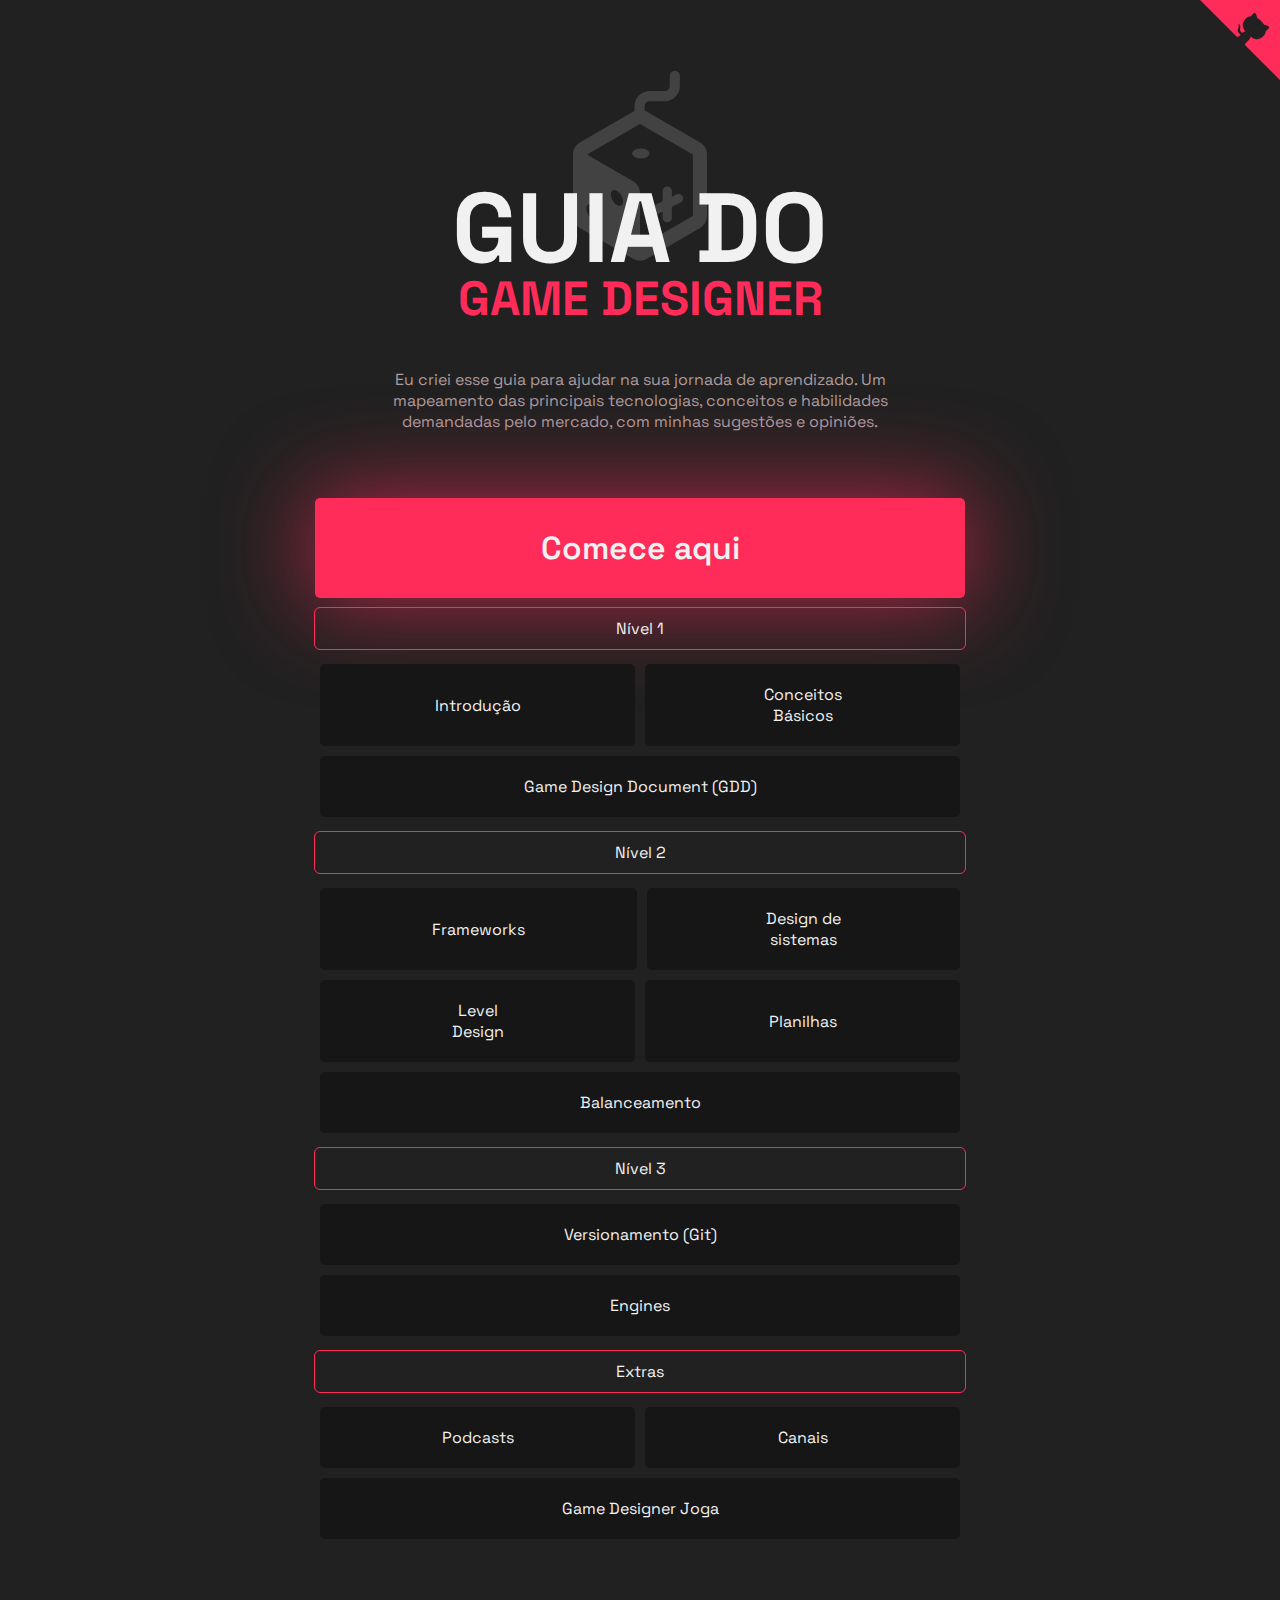
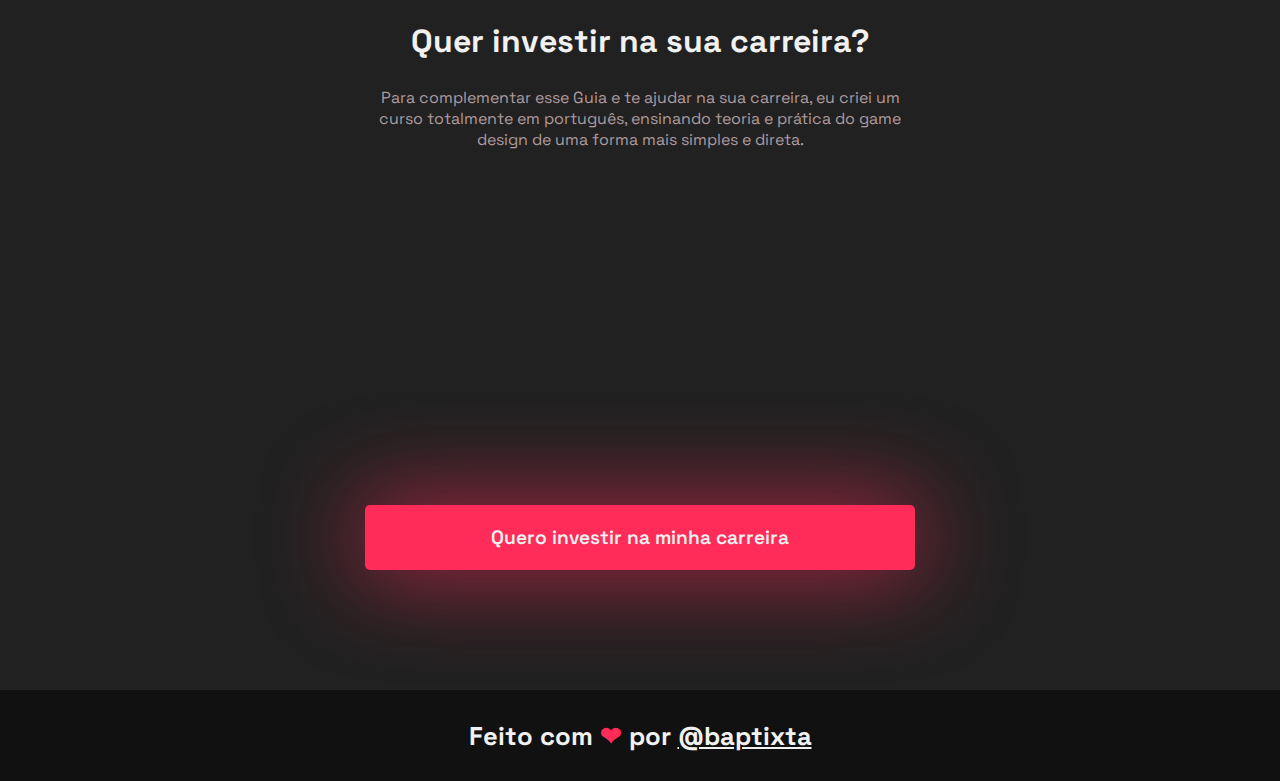
<file: index.html>
<!DOCTYPE html>
<html lang="en">
<head>
    <meta charset="UTF-8">
    <meta name="viewport" content="width=device-width, initial-scale=1.0">
    <title>GGD - Guia do Game Designer</title>
    <link rel="stylesheet" href="style.css">
    <link rel="shortcut icon" href="img/controle-favicon.png" type="image/x-icon">
</head>
<body>
    <a href="https://github.com/baptixta/guia-do-game-designer" class="github-corner" aria-label="View source on GitHub" target="_blank"><svg width="80" height="80" viewBox="0 0 250 250" style="fill:#FF2B58; color:#212121; position: absolute; top: 0; border: 0; right: 0;" aria-hidden="true"><path d="M0,0 L115,115 L130,115 L142,142 L250,250 L250,0 Z"></path><path d="M128.3,109.0 C113.8,99.7 119.0,89.6 119.0,89.6 C122.0,82.7 120.5,78.6 120.5,78.6 C119.2,72.0 123.4,76.3 123.4,76.3 C127.3,80.9 125.5,87.3 125.5,87.3 C122.9,97.6 130.6,101.9 134.4,103.2" fill="currentColor" style="transform-origin: 130px 106px;" class="octo-arm"></path><path d="M115.0,115.0 C114.9,115.1 118.7,116.5 119.8,115.4 L133.7,101.6 C136.9,99.2 139.9,98.4 142.2,98.6 C133.8,88.0 127.5,74.4 143.8,58.0 C148.5,53.4 154.0,51.2 159.7,51.0 C160.3,49.4 163.2,43.6 171.4,40.1 C171.4,40.1 176.1,42.5 178.8,56.2 C183.1,58.6 187.2,61.8 190.9,65.4 C194.5,69.0 197.7,73.2 200.1,77.6 C213.8,80.2 216.3,84.9 216.3,84.9 C212.7,93.1 206.9,96.0 205.4,96.6 C205.1,102.4 203.0,107.8 198.3,112.5 C181.9,128.9 168.3,122.5 157.7,114.1 C157.9,116.9 156.7,120.9 152.7,124.9 L141.0,136.5 C139.8,137.7 141.6,141.9 141.8,141.8 Z" fill="currentColor" class="octo-body"></path></svg></a><style>.github-corner:hover .octo-arm{animation:octocat-wave 560ms ease-in-out}@keyframes octocat-wave{0%,100%{transform:rotate(0)}20%,60%{transform:rotate(-25deg)}40%,80%{transform:rotate(10deg)}}@media (max-width:500px){.github-corner:hover .octo-arm{animation:none}.github-corner .octo-arm{animation:octocat-wave 560ms ease-in-out}}</style>

    <div class="header">
        <h1 class="header-title"><span>GUIA DO</span><br>GAME DESIGNER</h1>
        <p>Eu criei esse guia para ajudar na sua jornada de aprendizado. Um mapeamento das principais tecnologias, conceitos e habilidades demandadas pelo mercado, com minhas sugestões e opiniões.</p>
    </div>

    <div class="levels">
        <div class="content">
            <div class="box-highlight">
                Comece aqui
            </div>

            <div class="box-outline">
                Nível 1 
            </div>
            <div class="box-divider">
                <div class="box-fill intro">
                    Introdução
                </div>
                <div class="box-fill conceitos-basicos">
                    Conceitos Básicos
                </div>
            </div>    
            <div class="box-divider">
                <div class="box-fill gdd">
                    Game Design Document (GDD)
                </div>
            </div>            

            <div class="box-outline">
                Nível 2
            </div>           
            <div class="box-divider">
                <div class="box-fill frameworks">
                    Frameworks
                </div>
                <div class="box-fill design-de-sistemas">
                    Design de sistemas
                </div>
            </div>   
            <div class="box-divider">
                <div class="box-fill level-design">
                    Level Design
                </div>
                <div class="box-fill planilhas">
                    Planilhas
                </div>
            </div>   
            <div class="box-divider">
                <div class="box-fill balanceamento">
                    Balanceamento
                </div>
            </div>  

            <div class="box-outline">
                Nível 3
            </div>
            
            <div class="box-divider versionamento">
                <div class="box-fill">
                    Versionamento (Git)
                </div>                
            </div>
            <div class="box-divider engines">
                <div class="box-fill">
                    Engines
                </div>
            </div>   

            <div class="box-outline">
                Extras
            </div>

            <div class="box-divider">
                <div class="box-fill podcasts">
                    Podcasts
                </div>
                <div class="box-fill canais">
                    Canais
                </div>
            </div>   
        
        <a class="box-divider fix-text" href="https://gist.github.com/baptixta/b10f7ecbc6249aaa9efad12fafc531a3" target="_blank">
            <div class="box-divider">
                
                    <div class="box-fill joga">
                        Game Designer Joga
                    </div>
                </a>
            </div>  
        </a>
        </div>        
    </div>

<!-- Modais -->
    <!-- Modal Introdução-->
    <dialog class="modal-introducao dialog-close" open>
        <h2>Introdução</h2>

        <div class="dialog-content">
            <ul>
                <li>Game Design é a disciplina/ciência/arte que é responsável pela criação do jogo em si.</li>
                <li>É o processo criativo feito junto com pesquisa de mercado, em que uma pessoa tem ideias, documenta e decide quais dessas ideias serão utilizadas.</li>
                <li>O game design além de gerar um conceito sólido para o jogo em questão que vai ser desenvolvido, também vai definir com a maior clareza possível as regras, mecânicas e sistemas que o jogo vai ter.</li>
            </ul>
    
            <h3>Conteúdo Recomendado</h3>

            <div class="dialog-recomendations">
                <a href="https://youtu.be/PMXf0e8n2Oc?si=BTZbfX0zlYiZIq7Q" target="_blank"><span class="recomendation youtube">Youtube</span>How to Become a Game Designer</a>
                <a href="https://youtu.be/zQvWMdWhFCc?si=5DFPkH-w_X4OCk8E" target="_blank"><span class="recomendation youtube">Youtube</span>So You Want To Be a Game Designer - Extra Credits</a>     
                <a href="https://youtu.be/suhANDk1h40?si=zyIMsVuL-r2I-e8N" target="_blank"><span class="recomendation youtube">Youtube</span>The Four Types of Video Game Designers</a>     
                <a href="https://www.alura.com.br/artigos/game-design" target="_blank"><span class="recomendation artigo">Artigo</span>O que é, o que faz e como se tornar game designer</a>
                <a href="https://csjdigital.com.br/pv-gdx/" target="_blank"><span class="recomendation curso">curso</span>Game Design Experience</a>
            </div>
        </div>        

        <div class="close-intro">
            x
        </div>
    </dialog>

    <!-- Modal Conceitos Básicos-->
    <dialog class="modal-conceitos-basicos dialog-close" open>
        <h2>Conceitos Básicos</h2>

        <div class="dialog-content">
            <ul>
                <li>Indepenente do tipo de jogo que você for desenvolver, tem certos conceitos básicos que sempre serão usados no seu game design. A lista dos principais está abaixo 👇</li>
                    <ul>
                        <li>Core Loop Gameplay</li>
                        <li>Mecânicas</li>
                        <li>Sistemas</li>
                        <li>Flow</li>
                        <li>Arquétipos de Bartle</li>
                        <li>3Cs (Character, Controller, Camera)</li>
                        <li>Feedbacks (Juice)</li>
                        <li>Imersão</li>                        
                        <li>Recompensas</li>
                        <li>Acessibilidade</li>
                        <li>Economia</li>
                        <li>Iteração</li>
                        <li>Prototipação</li>                        
                    </ul>
            </ul>
    
            <h3>Conteúdo Recomendado</h3>

            <div class="dialog-recomendations">
                <a href="https://youtu.be/G8AT01tuyrk?si=gGbuakvy4vxKsL97" target="_blank"><span class="recomendation youtube">Youtube</span>Basic Principles of Game Design</a>
                <a href="https://youtu.be/XSvclSkmdyY?si=pidlOo4JbCQCb3lg" target="_blank"><span class="recomendation youtube">Youtube</span>Who Gets to be Awesome in Games?</a>
                <a href="https://youtu.be/H4kbJObhcHw?si=Hrd9qZ_Xrhee3umM" target="_blank"><span class="recomendation youtube">Youtube</span>How Games Use Feedback Loops</a>
                <a href="https://youtu.be/1ypOUn6rThM?si=J_cK9Fcqp5IvSLro" target="_blank"><span class="recomendation youtube">Youtube</span>This Psychological Trick Makes Rewards Backfire</a>
                <a href="https://youtu.be/7L1B5YaxxoA?si=VncxqG8EDw83Lvrj" target="_blank"><span class="recomendation youtube">Youtube</span>Can We Make This Button Fun To Press?</a>
                <a href="https://www.gamedeveloper.com/design/design-101-balancing-games" target="_blank"><span class="recomendation artigo">Artigo</span>Design 101: Balancing Games</a>
                <a href="https://medium.com/strike-the-pixels/game-design-101-balancing-economy-5f3e5a7eecc5" target="_blank"><span class="recomendation artigo">Artigo</span>Game Design 101: Balancing Economy</a>
                <a href="https://csjdigital.com.br/pv-gdx/" target="_blank"><span class="recomendation curso">curso</span>Game Design Experience</a>
            </div>
        </div>        

        <div class="close-conceitos-basicos">
            x
        </div>
    </dialog>

    <!-- Modal GDD -->
    <dialog class="modal-gdd dialog-close" open>
        <h2>Game Design Document</h2>

        <div class="dialog-content">
            <ul>
                <li>Pra quem não conhece a sigla, GDD significa "Game Design Document", traduzindo para português seria o documento de game design.</li>
                <li>Esse documento vai ser essencial pra você como GD ao criar seu jogo, e pra toda equipe que for trabalhar nesse jogo além do Game Designer. Nele você irá documentar tudo que seu jogo irá ter:</li>
                    <ul>
                        <li>Regras</li>
                        <li>Mecânicas</li>
                        <li>Sistemas</li>
                        <li>Personagens</li>
                        <li>Etc</li>
                    </ul>
                <li>Como cada jogo é um caso a parte, os GDDs irão acabar sendo diferentes dependendo do contexto que você tiver trabalhando.</li>
            </ul>
    
            <h3>Conteúdo Recomendado</h3>

            <div class="dialog-recomendations">
                <a href="https://youtu.be/xUo0rL2c_LQ?si=9b-EJRsxCOtPvEZH" target="_blank"><span class="recomendation youtube">Youtube</span>The easiest game design document (+free Notion template)</a>
                <a href="https://www.gamedeveloper.com/business/how-to-write-a-game-design-document" target="_blank"><span class="recomendation artigo">Artigo</span>How to write a game design document</a>
                <a href="https://connect-prd-cdn.unity.com/20201215/83f3733d-3146-42de-8a69-f461d6662eb1/Game-Design-Document-Template.pdf" target="_blank"><span class="recomendation artigo">Artigo</span>GDD Template (by: Unity)</a>
                <a href="https://glamorous-save-06a.notion.site/Game-design-template-0132383574dd4c2dbff5d14e3a90761c" target="_blank"><span class="recomendation artigo">Artigo</span>GDD Template (by: Rosa Carbo-Mascarell)</a>
                <a href="https://csjdigital.com.br/pv-gdx/" target="_blank"><span class="recomendation curso">curso</span>Game Design Experience</a>
            </div>
        </div>        

        <div class="close-gdd">
            x
        </div>
    </dialog>

    <!-- Modal Frameworks -->
    <dialog class="modal-frameworks dialog-close" open>
        <h2>Frameworks</h2>

        <div class="dialog-content">
            <ul>
                <li>Framework nada mais é do que uma estrutura. Uma estrutura que nos dá um norte sobre como construir ou estudar sobre algo.</li>
                <li>Os frameworks de game design serão estruturas que irão nos dar direção e formas pré-definidas de estudar e analisar jogos sempre que for preciso.</li>
                <li>É interessante conhecer e aplicar frameworks nos nossos estudos quando formos jogar algum jogo para analisar, pois com as limitações e estrutura estabelecidas em cada um dos frameworks que iremos conhecer, vamos conseguir entender com mais profundidade elementos específicos dentro de cada jogo, e destrinchar com mais facilidade mecânicas, dinâmicas, regras, sistemas, e o que mais for preciso.</li> 
                <li>Existem diversos frameworks de game design diferentes, você pode conhecer e ler mais sobre alguns abaixo.</li>
            </ul>
    
            <h3>Conteúdo Recomendado</h3>

            <div class="dialog-recomendations">
                <a href="https://users.cs.northwestern.edu/~hunicke/MDA.pdf" target="_blank"><span class="recomendation artigo">Artigo</span>MDA: A Formal Approach to Game Design and Game Research</a>
                <a href="https://youtu.be/NxiGduvDJ8s?si=D4KCKT5MtGcQzWV1" target="_blank"><span class="recomendation youtube">Youtube</span>Explaining the MDA Design Framework | Video Game Design</a>
                <a href="https://www.nicolelazzaro.com/the4-keys-to-fun/" target="_blank"><span class="recomendation artigo">Artigo</span>The 4 Keys 2 Fun</a>
                <a href="https://apps.quanticfoundry.com/surveys/start/gamerprofile/" target="_blank"><span class="recomendation artigo">Artigo</span>Gamer Motivation Profile</a>
                <a href="https://brasil.uxdesign.cc/as-cores-do-game-design-56085af672ea?gi=669cf587d713" target="_blank"><span class="recomendation artigo">Artigo</span>As cores do game design</a>
                <a href="https://csjdigital.com.br/pv-gdx/" target="_blank"><span class="recomendation curso">curso</span>Game Design Experience</a>
            </div>
        </div>        

        <div class="close-frameworks">
            x
        </div>
    </dialog>

    <!-- Modal Design de Sistemas -->
    <dialog class="modal-design-de-sistemas dialog-close" open>
        <h2>Design de Sistemas</h2>

        <div class="dialog-content">
            <ul>
                <li>Um sistema é um conjunto de mecânicas, que recebe um input (condição) e resulta num output (efeito).</li>
                <li>Sistemas também possuem um conjunto de regras e parâmetros.</li>
                <li>Existem muitas possibilidades de sistemas para serem criados dentro de jogos, porém todos utilizam essa premissa de juntar o conjunto de mecânicas, regras, parâmetros e transformam essas coisas em uma estrutura organizada de padrões que o jogador utiliza durante sua experiência.</li>
            </ul>
    
            <h3>Conteúdo Recomendado</h3>

            <div class="dialog-recomendations">
                <a href="https://youtube.com/playlist?list=PL5KbKbJ6Gf98b44ckrGGVhuxtPN4u20K7&si=uQiXxpQC7nGHqMk6" target="_blank"><span class="recomendation youtube">Youtube</span>Systemic Game Series</a>
                <a href="https://gamedesignskills.com/game-design/systems-design/" target="_blank"><span class="recomendation artigo">Artigo</span>What is Video Game Systems Design and How Do You Learn It?</a>
                <a href="https://csjdigital.com.br/pv-gdx/" target="_blank"><span class="recomendation curso">curso</span>Game Design Experience</a>
            </div>
        </div>        

        <div class="close-design-de-sistemas">
            x
        </div>
    </dialog>

    <!-- Modal Level Design -->
    <dialog class="modal-level-design dialog-close" open>
        <h2>Level Design</h2>

        <div class="dialog-content">
            <ul>
                <li>Level Design é a parte do desenvolvimento de um jogo que é 100% focada na criação de níveis e todos os detalhes dentro dessa disciplina.</li>
                <li>O processo de criação de um nível dentro de um jogo vai variar muito dependendo do gênero e do tamanho do jogo e da equipe desenvolvendo esse jogo.</li>
            </ul>
    
            <h3>Conteúdo Recomendado</h3>

            <div class="dialog-recomendations">
                <a href="https://trello.com/b/AM3ZOmAd/level-design-compendium" target="_blank"><span class="recomendation artigo">Trello</span>Level Design Compendium</a>
                <a href="https://book.leveldesignbook.com/" target="_blank"><span class="recomendation artigo">Livro</span>The Level Design Book</a>
                <a href="https://youtube.com/playlist?list=PLgXVQbXBZAKLJeQvD7MlaW-GHNkitBcGZ&si=1dE0CcBgLow8DOT6" target="_blank"><span class="recomendation youtube">Youtube</span>GDC Level Design Talks</a>
            </div>
        </div>        

        <div class="close-level-design">
            x
        </div>
    </dialog>

     <!-- Modal Planilhas -->
     <dialog class="modal-planilhas dialog-close" open>
        <h2>Planilhas</h2>

        <div class="dialog-content">
            <ul>
                <li>Uma das ferramentas mais úteis para o Game Designer.</li>
                <li>Por meio dessa ferramenta, é possível:</li>
                <ul>
                    <li>Organizar o conteúdo do jogo</li>
                    <li>Balancear o jogo</li>
                    <li>Analisar métricas dos usuários</li>
                    <li>Muito mais</li>
                </ul>
            </ul>
    
            <h3>Conteúdo Recomendado</h3>

            <div class="dialog-recomendations">
                <a href="https://www.gamedeveloper.com/design/practical-tips-on-technical-game-design-documentation-part-3---spreadsheets" target="_blank"><span class="recomendation artigo">Artigo</span>Practical tips on technical G.D Documentation (Part 3)</a>                
                <a href="https://medium.com/@urpi/spreadsheet-tools-in-game-design-57511eac68c" target="_blank"><span class="recomendation artigo">Artigo</span>Spreadsheet Tools in Game Design</a>
                <a href="https://www.youtube.com/playlist?list=PLA6D3KYUZa3MRm4nKO3YwjABanh3PA32H" target="_blank"><span class="recomendation youtube">Youtube</span>Spreadsheeting for Designers</a>
            </div>
        </div>        

        <div class="close-planilhas">
            x
        </div>
    </dialog>

    <!-- Modal Balanceamento -->
    <dialog class="modal-balanceamento dialog-close" open>
        <h2>Balanceamento</h2>

        <div class="dialog-content">
            <ul>
                <li>Todo jogo independente do gênero e qualquer outro detalhe precisa de algum tipo de balanceamento, ai entra o Game Designer, que vai determinar quais serão as direções que o jogo irá tomar e balancear de acordo com suas decisões de design.</li>
                <li>Indpendente do gênero e da proposta do jogo, o game designer muito provavelmente terá que balacear o jogo e lidar com coisas como:</li>
                <ul>
                    <li>Balanceamento da economia</li>
                    <li>Balanceamento dos inimigos/chefes</li>
                    <li>Balanceamento dos níveis</li>
                    <li>Balanceamento da progressão</li>
                    <li>Balanceamento dos sistemas</li>
                    <li>Balanceamento da dificuldade do jogo como um todo</li>
                    <li>etc</li>
                </ul>
            </ul>
    
            <h3>Conteúdo Recomendado</h3>

            <div class="dialog-recomendations">
                <a href="https://gamedesignskills.com/game-design/game-balance/" target="_blank"><span class="recomendation artigo">Artigo</span>Video Game Balance: A Definitive Guide</a>
                <a href="https://medium.com/strike-the-pixels/game-design-101-balancing-economy-5f3e5a7eecc5" target="_blank"><span class="recomendation artigo">Artigo</span>Game Design 101: Balancing Economy</a>
                <a href="https://www.gamedeveloper.com/design/design-101-balancing-games" target="_blank"><span class="recomendation artigo">Artigo</span>Design 101: Balancing Games</a>
                <a href="https://csjdigital.com.br/pv-gdx/" target="_blank"><span class="recomendation curso">curso</span>Game Design Experience</a>
            </div>
        </div>        

        <div class="close-balanceamento">
            x
        </div>
    </dialog>

    <!-- Modal Versionamento -->
    <dialog class="modal-versionamento dialog-close" open>
        <h2>Versionamento</h2>

        <div class="dialog-content">
            <ul>
                <li>Para trabalhar com desenvolvimento de games, você irá precisar aprender a usar softwares de versionamento de arquivos, que farão com que você consiga trabalhar junto com equipes inteiras no mesmo projeto ao mesmo tempo.</li>
                <li>O programa geralmente utilizado nos studios é o Git, e você pode usar diversas soluções pra ver, mudar e subir arquivos dentro do git, soluções como:</li>
                    <ul>
                        <li>Git Batch</li>
                        <li>Github Desktop</li>
                        <li>Gitlab</li>
                        <li>Bitbucket</li>
                        <li>Fork</li>
                        <li>Etc</li>
                    </ul>
                <li>Abaixo você conseguirá aprender como funciona e como utilizar no seu dia a dia o Git, e depois como usar isso dentro de um contexto de desenvolvimento de jogos.</li>
            </ul>
    
            <h3>Conteúdo Recomendado</h3>

            <div class="dialog-recomendations">
                <a href="https://youtube.com/playlist?list=PLlAbYrWSYTiPA2iEiQ2PF_A9j__C4hi0A&si=nX6UtKlN8KruBrUq" target="_blank"><span class="recomendation youtube">Youtube</span>Git e Github para Iniciantes</a>
                <a href="https://youtube.com/playlist?list=PLlAbYrWSYTiPA2iEiQ2PF_A9j__C4hi0A&si=nX6UtKlN8KruBrUq" target="_blank"><span class="recomendation youtube">Youtube</span>Git e Github na Vida Real</a>
                <a href="https://youtu.be/GEOqwtzmeP0?si=b9kWTyOFKxK7n5A2" target="_blank"><span class="recomendation youtube">Youtube</span>Version control & project organization best practices</a>
                <a href="https://csjdigital.com.br/pv-gdx/" target="_blank"><span class="recomendation curso">curso</span>GDX: Módulo 9 - Git para GDs</a>
            </div>
        </div>        

        <div class="close-versionamento">
            x
        </div>
    </dialog>

    <!-- Modal Engines -->
    <dialog class="modal-engines dialog-close" open>
        <h2>Engines</h2>

        <div class="dialog-content">
            <ul>
                <li>Como Game Designer você terá que escolher uma ou mais de uma engine (o software usado pra desenvolvimento de jogos) para trabalhar na sua rotina.</li>
                <li>Cada engine tem pontos forte e pontos fracos dependendo do que você for quere fazer, então vale a pena dar uma conferida em cada uma delas pra ver qual faz mais sentido pro seu contexto e seu jogo específico.</li>
                <li>Abaixo tem os links das principais engines para você conferir.</li>
            </ul>
    
            <h3>Conteúdo Recomendado</h3>

            <div class="dialog-recomendations">
                <a href="https://godotengine.org/download/windows/" target="_blank"><span class="recomendation artigo">Engine</span>Godot (Open Source)</a>
                <a href="https://www.unrealengine.com/pt-BR/download" target="_blank"><span class="recomendation artigo">Engine</span>Unreal</a>
                <a href="https://gamemaker.io/pt-BR/download" target="_blank"><span class="recomendation artigo">Engine</span>Game Maker</a>
                <a href="https://unity.com/pt/download" target="_blank"><span class="recomendation artigo">Engine</span>Unity</a>
                <a href="https://csjdigital.com.br/pv-gdx/" target="_blank"><span class="recomendation curso">curso</span>GDX: Módulo 10 - Unity para GDs</a>
            </div>
        </div>        

        <div class="close-engines">
            x
        </div>
    </dialog>  

    <!-- Modal Podcasts -->
    <dialog class="modal-podcasts dialog-close" open>
        <h2>Podcasts</h2>

        <div class="dialog-content">
            <ul>
                <li>A seção extra do guia tem conteúdos que valem a pena acompanhar pra ficar por dentro da indústria de jogos, e aprender com a vivência de outros profissionais.</li>
                <li>Essa seção compartilho os podcasts que acompanho ou já acompanhei e que aprendi ou me inspirei ouvindo.</li>
            </ul>
    
            <h3>Conteúdo Recomendado</h3>

            <div class="dialog-recomendations">
                <a href="https://open.spotify.com/show/6PvyZNI5qIL5EyhSXuX3Zw?si=312d567ddbd04183" target="_blank"><span class="recomendation youtube">Podcast</span>Game Design de Bolso</a>
                <a href="https://open.spotify.com/show/3WReGMZA3GcqC7iGeuKewE?si=32a75c55ea2640fc" target="_blank"><span class="recomendation youtube">Podcast</span>Regras do Jogo - Holodeck</a>
                <a href="https://open.spotify.com/show/4VHsfmQkt3lVbEVBpdm5jD?si=b56496ecad354ae4" target="_blank"><span class="recomendation youtube">Podcast</span>Jogabilidade</a>
                <a href="https://open.spotify.com/show/6ofZzsxZNJhK5LnHyIsHYH?si=6c7469825dcb479b" target="_blank"><span class="recomendation youtube">Podcast</span>Controles Voadores</a>
                <a href="https://open.spotify.com/show/6bTyYJmo2W6iOBQlpRD7Oy?si=77bc38d405824bed" target="_blank"><span class="recomendation youtube">Podcast</span>GameDev Espresso</a>
                <a href="https://open.spotify.com/show/3UxFPDdpiQMnoqVnGWgZWG?si=ffe537ae32b846a1" target="_blank"><span class="recomendation youtube">Podcast</span>Café com Dungeon</a>
                <a href="https://open.spotify.com/show/1sWDRirjJQ5b2ENuPyhE9Z?si=553f9fa7b08b43a1" target="_blank"><span class="recomendation curso">Podcast</span>bom dia, gedê</a>
            </div>
        </div>        

        <div class="close-podcasts">
            x
        </div>
    </dialog>  

    <!-- Modal Canais -->
    <dialog class="modal-canais dialog-close" open>
        <h2>Canais</h2>

        <div class="dialog-content">
            <ul>
                <li>A seção extra do guia tem conteúdos que valem a pena acompanhar pra ficar por dentro da indústria de jogos, e aprender com a vivência de outros profissionais.</li>
                <li>Essa seção compartilho os canais que acompanho ou já acompanhei e que aprendi ou me inspirei ouvindo.</li>
            </ul>
    
            <h3>Conteúdo Recomendado</h3>

            <div class="dialog-recomendations">
                <a href="https://www.youtube.com/@GMTK" target="_blank"><span class="recomendation youtube">Youtube</span>Game Maker's Toolkit</a>
                <a href="https://www.youtube.com/@sora_sakurai_en" target="_blank"><span class="recomendation youtube">Youtube</span>Masahiro Sakurai on Creating Games</a>
                <a href="https://www.youtube.com/@extracredits" target="_blank"><span class="recomendation youtube">Youtube</span>Extra Credits</a>
                <a href="https://www.youtube.com/@Brackeys" target="_blank"><span class="recomendation youtube">Youtube</span>Brackeys</a>
                <a href="https://www.youtube.com/@AndrewChambersDesign" target="_blank"><span class="recomendation youtube">Youtube</span>Andrew Chambers Design</a>                
                <a href="https://www.youtube.com/@fabricaDjogos" target="_blank"><span class="recomendation youtube">Youtube</span>Fábrica de Jogos</a>
                <a href="https://www.youtube.com/@CrieSeusJogos" target="_blank"><span class="recomendation youtube">Youtube</span>Crie Seus Jogos</a>
                <a href="https://www.youtube.com/@baptixta" target="_blank"><span class="recomendation curso">Youtube</span>Baptixta</a>                
            </div>
        </div>        

        <div class="close-canais">
            x
        </div>
    </dialog>  

    <div class="gdx">
        <div class="gdx-info">
            <div class="gdx-text">
                <h2>Quer investir na sua carreira?</h2>
                <p>
                    Para complementar esse Guia e te ajudar na sua carreira, eu criei um curso totalmente em português, ensinando teoria e prática do game design de uma forma mais simples e direta.
                </p>
            </div>        
    
            <div class="gdx-video">
                <iframe width="550" height="300" src="https://www.youtube.com/embed/sFBDXtinomg" title="Game Design Experience" frameborder="0" allow="accelerometer; autoplay; clipboard-write; encrypted-media; gyroscope; picture-in-picture; web-share" allowfullscreen></iframe>

                <a href="https://csjdigital.com.br/pv-gdx/" rel="noopener" target="_blank" class="gdx-btn">
                    Quero investir na minha carreira
                </a>
            </div>
        </div>               
    </div>

    <footer>
        <h2>Feito com <span class="magenta">❤</span> por <a href="https://beacons.ai/baptixta" target="_blank" rel="noopener">@baptixta</a></h2>
    </footer>

    <script src="js/index.js"></script>
</body>
</html>
</file>
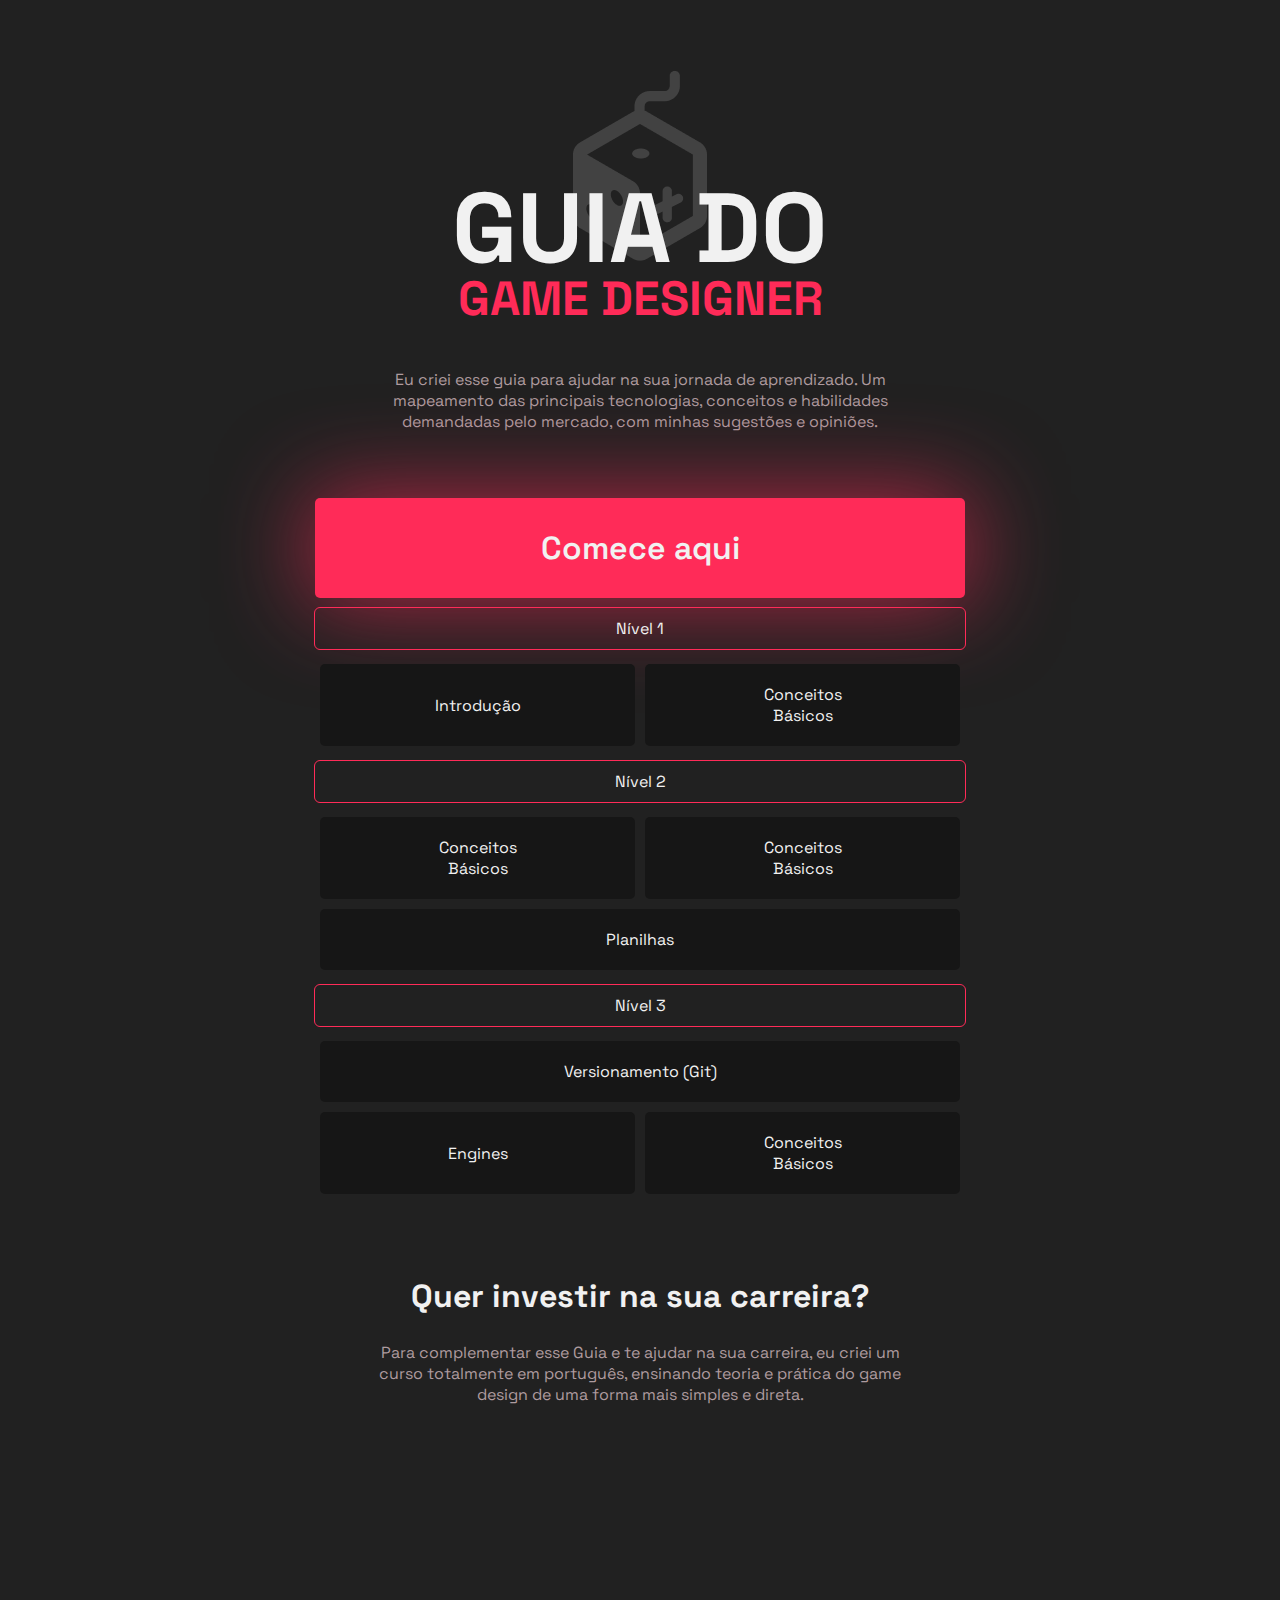
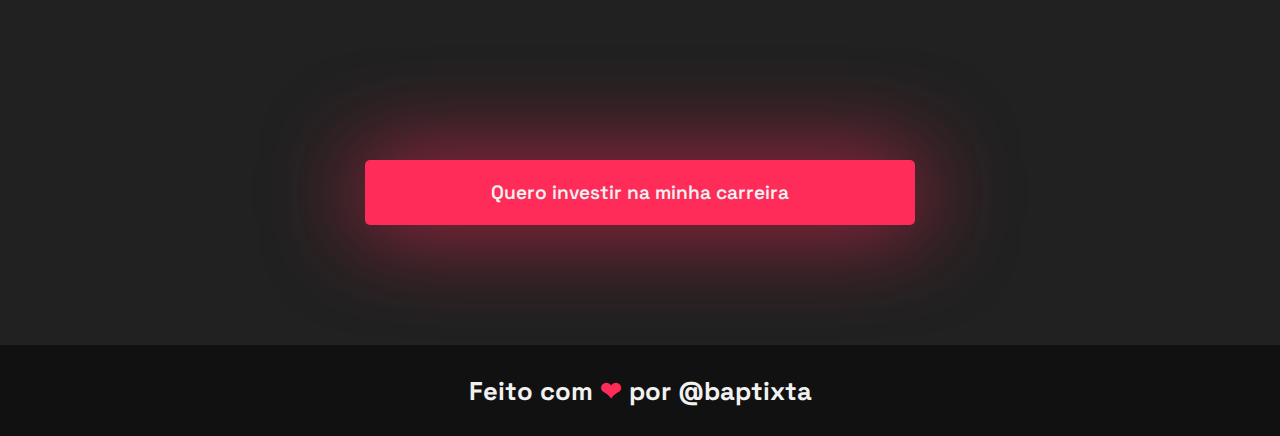
<file: gd-guide/index.html>
<!DOCTYPE html>
<html lang="en">
<head>
    <meta charset="UTF-8">
    <meta name="viewport" content="width=device-width, initial-scale=1.0">
    <title>GGD - Guia do Game Designer</title>
    <link rel="stylesheet" href="style.css">
    <link rel="shortcut icon" href="images/controle-favicon.png" type="image/x-icon">
</head>
<body>
    <div class="header">
        <h1 class="header-title"><span>GUIA DO</span><br>GAME DESIGNER</h1>
        <p>Eu criei esse guia para ajudar na sua jornada de aprendizado. Um mapeamento das principais tecnologias, conceitos e habilidades demandadas pelo mercado, com minhas sugestões e opiniões.</p>
    </div>

    <div class="levels">
        <div class="content">
            <div class="box-highlight">
                Comece aqui
            </div>

            <div class="box-outline">
                Nível 1
            </div>
            <div class="box-divider">
                <div class="box-fill intro">
                    Introdução
                </div>
                <div class="box-fill">
                    Conceitos Básicos
                </div>
            </div>            

            <div class="box-outline">
                Nível 2
            </div>           
            <div class="box-divider">
                <div class="box-fill">
                    Conceitos Básicos
                </div>
                <div class="box-fill">
                    Conceitos Básicos
                </div>
            </div>   
            <div class="box-divider">
                <div class="box-fill">
                    Planilhas
                </div>
            </div>   

            <div class="box-outline">
                Nível 3
            </div>
            
            <div class="box-divider">
                <div class="box-fill">
                    Versionamento (Git)
                </div>                
            </div>
            <div class="box-divider">
                <div class="box-fill">
                    Engines
                </div>
                <div class="box-fill">
                    Conceitos Básicos
                </div>
            </div>   


        </div>        
    </div>

    <!-- Modais -->
    <dialog>
        <h2>Introdução</h2>

        <p>
            HTML é uma linguagem de marcação que define a estrutura do seu conteúdo. HTML consiste em uma série de elementos que você usa para mostrar algo de uma determinada maneira ou agir de uma certo modo. As tags podem criar um hiperlink de uma palavra ou imagem para outro lugar, podem colocar palavras em itálico, podem aumentar ou diminuir a fonte e assim por diante.
        </p>

        <ul>
            <li>Teste</li>
            <li>Teste</li>
            <li>Teste</li>
            <li>Teste</li>
        </ul>

        <h3>Conteúdo recomendado</h3>
        <a href="#">Teste</a>
        <a href="#">Teste</a>
        <a href="#">Teste</a>
        <a href="#">Teste</a>

        <div class="close">
            Fechar
        </div>
    </dialog>

    <div class="gdx">
        <div class="gdx-info">
            <div class="gdx-text">
                <h2>Quer investir na sua carreira?</h2>
                <p>
                    Para complementar esse Guia e te ajudar na sua carreira, eu criei um curso totalmente em português, ensinando teoria e prática do game design de uma forma mais simples e direta.
                </p>
            </div>        
    
            <div class="gdx-video">
                <iframe width="550" height="300" src="https://www.youtube.com/embed/sFBDXtinomg" title="Game Design Experience" frameborder="0" allow="accelerometer; autoplay; clipboard-write; encrypted-media; gyroscope; picture-in-picture; web-share" allowfullscreen></iframe>

                <a href="https://csjdigital.com.br/pv-gdx/" rel="noopener" target="_blank" class="gdx-btn">
                    Quero investir na minha carreira
                </a>
            </div>
        </div>               
    </div>

    <footer>
        <h2>Feito com <span class="magenta">❤</span> por @baptixta</h2>
    </footer>



    <script>
        const btnModal = document.querySelector(".intro")
        const modal = document.querySelector("dialog")
        const buttonClose = document.querySelector(".close") 

        btnModal.onclick = function () {
            modal.showModal()
        }

        buttonClose.onclick = function () {
            modal.close()
        }
    </script>
</body>
</html>
</file>
<file: style.css>
@import url('https://fonts.googleapis.com/css2?family=Space+Grotesk:wght@300..700&display=swap');

body {
    background: #212121;
    /* background: linear-gradient(180deg, #140105, #E53E5B); */
    background-repeat: no-repeat;
    box-sizing: border-box;
    font-family: "Space Grotesk", sans-serif;
    margin: 0;
    padding: 0;
    position: relative;
    overflow-x: hidden;
}

h1 {
    color: #f1f1f1;
    font-size: 3em;
}

h2 {
    color: #f1f1f1;
    font-size: 2em;
    text-align: center;
}

p {
    color: #ae9b9f;
    max-width: 550px;
    text-align: center;
}

footer  {
    align-items: center;
    display: flex;
    background-color: #111111;
    font-size: .8em;
    color: #f1f1f1;
    justify-content: center;
    position: relative;
    bottom: 0;
    margin-top: 100px;
    padding: 8px 0;
    width: 100%;
}

footer > h2 > a {
    color: #f1f1f1;
    transition: .3s ease;
}

footer > h2 > a:hover {
    color: #FF2B58;
}


 /* Classes */

.header {
    align-items: center;
    background-image: url("img/controle.png");
    background-repeat: no-repeat;
    background-position: top;
    background-position-y: 70px;
    display: flex;
    justify-content: center;
    flex-direction: column;
    padding-top: 150px;
}

.header-title {
    color: #FF2B58;    
    text-align: center;
    line-height: 0.95;
}

.header-title > span {
    color: #f1f1f1;
    font-size: 2.05em;
}

.magenta {
    color: #FF2B58;
}

.content {
    align-items: center;
    display: flex;
    flex-direction: column;
    flex-shrink: 0;
    margin-left: auto;
    margin-right: auto;
    max-width: 650px;
    width: 100%;
}

.levels {
    color: #f1f1f1;
    padding-top: 50px;
    text-align: center;
}

.box-highlight {
    background-color: #FF2B58;
    -webkit-box-shadow:0px 0px 91px 5px rgba(255,43,89,0.64);
    -moz-box-shadow: 0px 0px 91px 5px rgba(255,43,89,0.64);
    box-shadow: 0px 0px 91px 5px rgba(255,43,89,0.64);
    border-radius: 5px;
    font-size: 2em;
    font-weight: 600;
    padding: 30px 0;
    width: 100%;
}

.box-outline {
    border-radius: 5px;
    margin: 10px 0;
    outline: solid 1px #FF2B58;
    padding: 10px 0;
    width: 100%;
}

.box-fill {
    align-items: center;
    background: #161616;
    display: flex;
    border-radius: 5px;
    margin: 5px;
    justify-content: center;
    padding: 20px 112px;
    transition: .3s ease;
    width: 100%;
}

.box-fill:hover {
    background: #FF2B58;
    -webkit-box-shadow:0px 0px 20px 2px rgba(255,43,89,0.2);
    -moz-box-shadow: 0px 0px 20px 2px rgba(255,43,89,0.2);
    box-shadow: 0px 0px 20px 2px rgba(255,43,89,0.2);
    transform: scale(1.02);
    cursor: pointer;
}

.box-divider {
    align-content: stretch;
    display: flex;
    justify-content: center;
    width: 100%;
}

.gdx {
    display: flex;
    flex-direction: column;
    margin-top: 50px;
}

.gdx-info {
    align-items: center;
    justify-content: center;
    margin-left: auto;
    margin-right: auto;
}

.gdx-video {
    align-items: center;
    display: flex;
    flex-direction: column;
    justify-content: center;
    margin-top: 35px;
}

.gdx-btn {
    align-items: center;
    justify-content: center;
    display: flex;
    background-color: #FF2B58;
    color: #f1f1f1;
    -webkit-box-shadow:0px 0px 91px 5px rgba(255,43,89,0.64);
    -moz-box-shadow: 0px 0px 91px 5px rgba(255,43,89,0.64);
    box-shadow: 0px 0px 91px 5px rgba(255,43,89,0.64);
    border-radius: 5px;
    font-size: 1.2em;
    font-weight: 600;
    margin: 20px auto;
    text-align: center;
    padding: 20px 0;
    text-decoration: none;
    transition: all .4s ease;
    width: 100%;
}

.gdx-btn:hover {
    -webkit-box-shadow:0px 0px 91px 10px rgba(255,43,89,0.8);
    -moz-box-shadow: 0px 0px 91px 10px rgba(255,43,89,0.8);
    box-shadow: 0px 0px 91px 10px rgba(255,43,89,0.8);
    transform: scale(1.1);
}

/* Modal */
dialog::backdrop {
    background: rgba(0, 0, 0, 0.7);
}

dialog {
    border: none;
    border-radius: 5px;
    -webkit-box-shadow:0px 0px 91px 10px rgba(255,43,89,0.3);
    -moz-box-shadow: 0px 0px 91px 10px rgba(255,43,89,0.3);
    box-shadow: 0px 0px 91px 10px rgba(255,43,89,0.3);
    background-color: #161616;
    padding: 0;
    position: relative;
    max-width: 650px;
    position: absolute;
    transition: .3s ease-in;
    width: 100%;
}

.dialog-open {
    pointer-events: initial;
    opacity: 1;
}

.dialog-close {
    pointer-events: none;
    opacity: 0;
}

dialog > h2 {
    background: #FF2B58;
    font-size: 2.5em;
    width: 100%;
    padding: 15px 0 15px 30px;
    text-align: left;
    margin: 0;
    width: 85%;
}

.dialog-content {
    border-right: 1px solid #FF2B58;
    padding-left: 30px;
    width: 85%;
}

.dialog-content > p {
    text-align: left;
    margin-left: auto;
    margin-right: auto;
}

.dialog-content > ul {
    border-bottom: 1px solid #FF2B58;
    padding-left: 12px;
    padding-right: 26px;
    padding-bottom: 32px;
    margin-top: 0;
    padding-top: 30px;
    color: #d3c3c6;

}

.dialog-content > h3 {
    color: #FF2B58;
    font-size: 1.8em;
    padding: 12px 0 0;
    margin-left: auto;
    margin-right: auto;
}

.dialog-recomendations {
    display: flex;
    flex-direction: column;
    padding-bottom: 30px;
}

.dialog-recomendations > a {
    border-radius: 5px;
    color: #d3c3c6;
    margin: 6px 0;
    text-decoration: none;
    transition: .3s ease;
}

.dialog-recomendations > a:hover {
    color: #746f70;
}

.fix-text {
    color: #f1f1f1;
    text-decoration: none;
}

/* spans */
.recomendation {
    font-size: .8em;
    border-radius: 5px;
    padding: 3px;
    margin-right: 5px;
    text-transform: uppercase;
    font-weight: 500;
}

.site {
    background: #b12bff;
}

.youtube {
    background: #FF0000;
}

.artigo {
    background: #404de3;
}

.curso {
    background: #FF2B58;
}

.close-intro, .close-conceitos-basicos, .close-gdd, .close-frameworks, .close-design-de-sistemas, .close-level-design, .close-planilhas, .close-balanceamento, .close-versionamento, .close-engines, .close-podcasts, .close-canais, .close-joga {
    color: #f1f1f1;
    cursor: pointer;
    font-size: 2.5em;
    font-weight: 900;
    position: absolute;
    top: 15px;
    right: 20px;
    transition: .3s ease;
}

.close-intro:hover, .close-conceitos-basicos:hover, .close-gdd:hover, .close-frameworks:hover, .close-design-de-sistemas:hover, .close-level-design:hover, .close-planilhas:hover, .close-balanceamento:hover .close-versionamento:hover, .close-engines:hover, .close-podcasts:hover, .close-canais:hover, .close-joga:hover {
    transform: scale(1.3);
}

.modal-introducao, .modal-conceitos-basicos {
    top: 365px;
}

.modal-gdd {
    top: 490px;
}

.modal-frameworks, .modal-design-de-sistemas {
    top: 665px;
}

.modal-level-design, .modal-planilhas {
    top: 820px;
}

.modal-level-design, .modal-planilhas {
    top: 820px;
}

.modal-balanceamento {
    top: 888px;
}

.modal-versionamento, .modal-engines {
    top: 1050px;
}

.modal-podcasts, .modal-canais, .modal-joga {
    top: 1200px;
}


/* responsivo */
@media (max-width: 500px) {
    h1 {
        font-size: 2.5em;
    }

    p {
        width: 85%;
    }

    .content {
        max-width: 300px;
    }

    .box-divider {
        flex-direction: column;
    }

    .box-fill {
        width: auto;
    }

    .gdx-info {
        width: 80%;
    }

    .gdx-video > iframe {
        width: 100%;
    }

    dialog {
        width: 85%;
    }

    dialog > h2 {
        border-top-right-radius: 5px;
        border-top-left-radius: 5px;
        font-size: 1.5em;
        width: auto;
    }

    .dialog-content {
        border-right: none;
    }

    .dialog-content > ul {
        padding-right: 12px;
    }

    .close-intro, .close-conceitos-basicos, .close-gdd, .close-frameworks, .close-design-de-sistemas, .close-level-design, .close-planilhas, .close-balanceamento, .close-versionamento, .close-engines, .close-podcasts, .close-canais {
        top: 0px;
    }
}
</file>
<file: gd-guide/style.css>
@import url('https://fonts.googleapis.com/css2?family=Space+Grotesk:wght@300..700&display=swap');

body {
    background: #212121;
    /* background: linear-gradient(180deg, #140105, #E53E5B); */
    background-repeat: no-repeat;
    box-sizing: border-box;
    font-family: "Space Grotesk", sans-serif;
    margin: 0;
    padding: 0;
}

h1 {
    color: #f1f1f1;
    font-size: 3em;
}

h2 {
    color: #f1f1f1;
    font-size: 2em;
    text-align: center;
}

p {
    color: #ae9b9f;
    max-width: 550px;
    text-align: center;
}

footer  {
    align-items: center;
    display: flex;
    background-color: #111111;
    font-size: .8em;
    color: #f1f1f1;
    justify-content: center;
    position: relative;
    bottom: 0;
    margin-top: 100px;
    padding: 8px 0;
    width: 100%;
}


 /* Classes */

.header {
    align-items: center;
    background-image: url("images/controle.png");
    background-repeat: no-repeat;
    background-position: top;
    background-position-y: 70px;
    display: flex;
    justify-content: center;
    flex-direction: column;
    padding-top: 150px;
}

.header-title {
    color: #FF2B58;    
    text-align: center;
    line-height: 0.95;
}

.header-title > span {
    color: #f1f1f1;
    font-size: 2.05em;
}

.magenta {
    color: #FF2B58;
}

.content {
    align-items: center;
    display: flex;
    flex-direction: column;
    flex-shrink: 0;
    margin-left: auto;
    margin-right: auto;
    max-width: 650px;
    width: 100%;
}

.levels {
    color: #f1f1f1;
    padding-top: 50px;
    text-align: center;
}

.box-highlight {
    background-color: #FF2B58;
    -webkit-box-shadow:0px 0px 91px 5px rgba(255,43,89,0.64);
    -moz-box-shadow: 0px 0px 91px 5px rgba(255,43,89,0.64);
    box-shadow: 0px 0px 91px 5px rgba(255,43,89,0.64);
    border-radius: 5px;
    font-size: 2em;
    font-weight: 600;
    padding: 30px 0;
    width: 100%;
}

.box-outline {
    border-radius: 5px;
    margin: 10px 0;
    outline: solid 1px #FF2B58;
    padding: 10px 0;
    width: 100%;
}

.box-fill {
    align-items: center;
    background: #161616;
    display: flex;
    border-radius: 5px;
    margin: 5px;
    justify-content: center;
    padding: 20px 112px;
    transition: .3s ease;
    width: 100%;
}

.box-fill:hover {
    background: #FF2B58;
    -webkit-box-shadow:0px 0px 20px 2px rgba(255,43,89,0.2);
    -moz-box-shadow: 0px 0px 20px 2px rgba(255,43,89,0.2);
    box-shadow: 0px 0px 20px 2px rgba(255,43,89,0.2);
    transform: scale(1.02);
    cursor: pointer;
}

.box-divider {
    align-content: stretch;
    display: flex;
    justify-content: center;
    width: 100%;
}

.gdx {
    display: flex;
    flex-direction: column;
    margin-top: 50px;
}

.gdx-info {
    align-items: center;
    justify-content: center;
    margin-left: auto;
    margin-right: auto;
}

.gdx-video {
    align-items: center;
    display: flex;
    flex-direction: column;
    justify-content: center;
    margin-top: 35px;
}

.gdx-btn {
    align-items: center;
    justify-content: center;
    display: flex;
    background-color: #FF2B58;
    color: #f1f1f1;
    -webkit-box-shadow:0px 0px 91px 5px rgba(255,43,89,0.64);
    -moz-box-shadow: 0px 0px 91px 5px rgba(255,43,89,0.64);
    box-shadow: 0px 0px 91px 5px rgba(255,43,89,0.64);
    border-radius: 5px;
    font-size: 1.2em;
    font-weight: 600;
    margin: 20px auto;
    text-align: center;
    padding: 20px 0;
    text-decoration: none;
    transition: all .4s ease;
    width: 100%;
}

.gdx-btn:hover {
    -webkit-box-shadow:0px 0px 91px 10px rgba(255,43,89,0.8);
    -moz-box-shadow: 0px 0px 91px 10px rgba(255,43,89,0.8);
    box-shadow: 0px 0px 91px 10px rgba(255,43,89,0.8);
    transform: scale(1.1);
}

/* Modal */
dialog::backdrop {
    background: rgba(0, 0, 0, 0.3);
}

dialog {
    border: none;
    -webkit-box-shadow:0px 0px 91px 10px rgba(255,43,89,0.3);
    -moz-box-shadow: 0px 0px 91px 10px rgba(255,43,89,0.3);
    box-shadow: 0px 0px 91px 10px rgba(255,43,89,0.3);
    background-color: #161616;
    max-width: 600px;
}

/* responsivo */
@media (max-width: 500px) {
    .content {
        max-width: 300px;
    }

    .box-divider {
        flex-direction: column;
    }

    .box-fill {
        width: auto;
    }

    .gdx-info {
        width: 80%;
    }

    .gdx-video > iframe {
        width: 100%;
    }

    dialog {
        width: 85%;
    }
}
</file>
